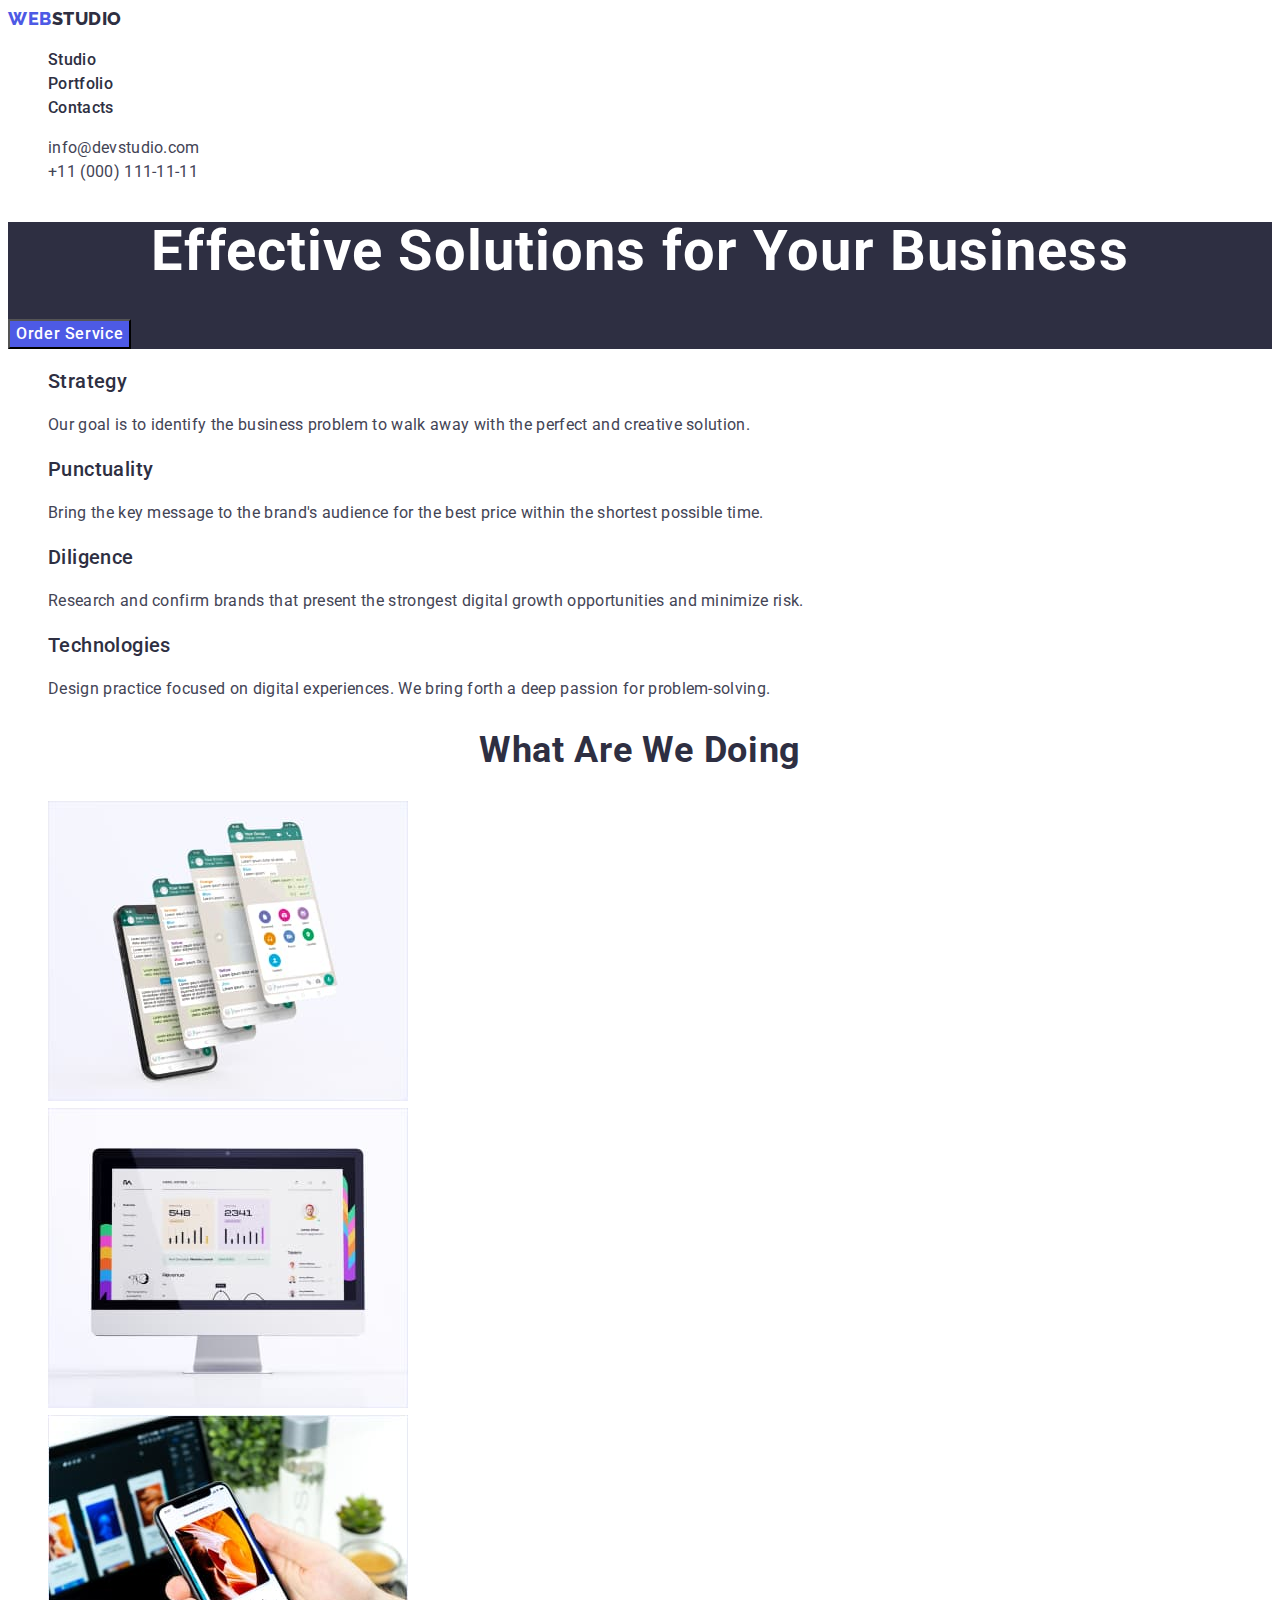
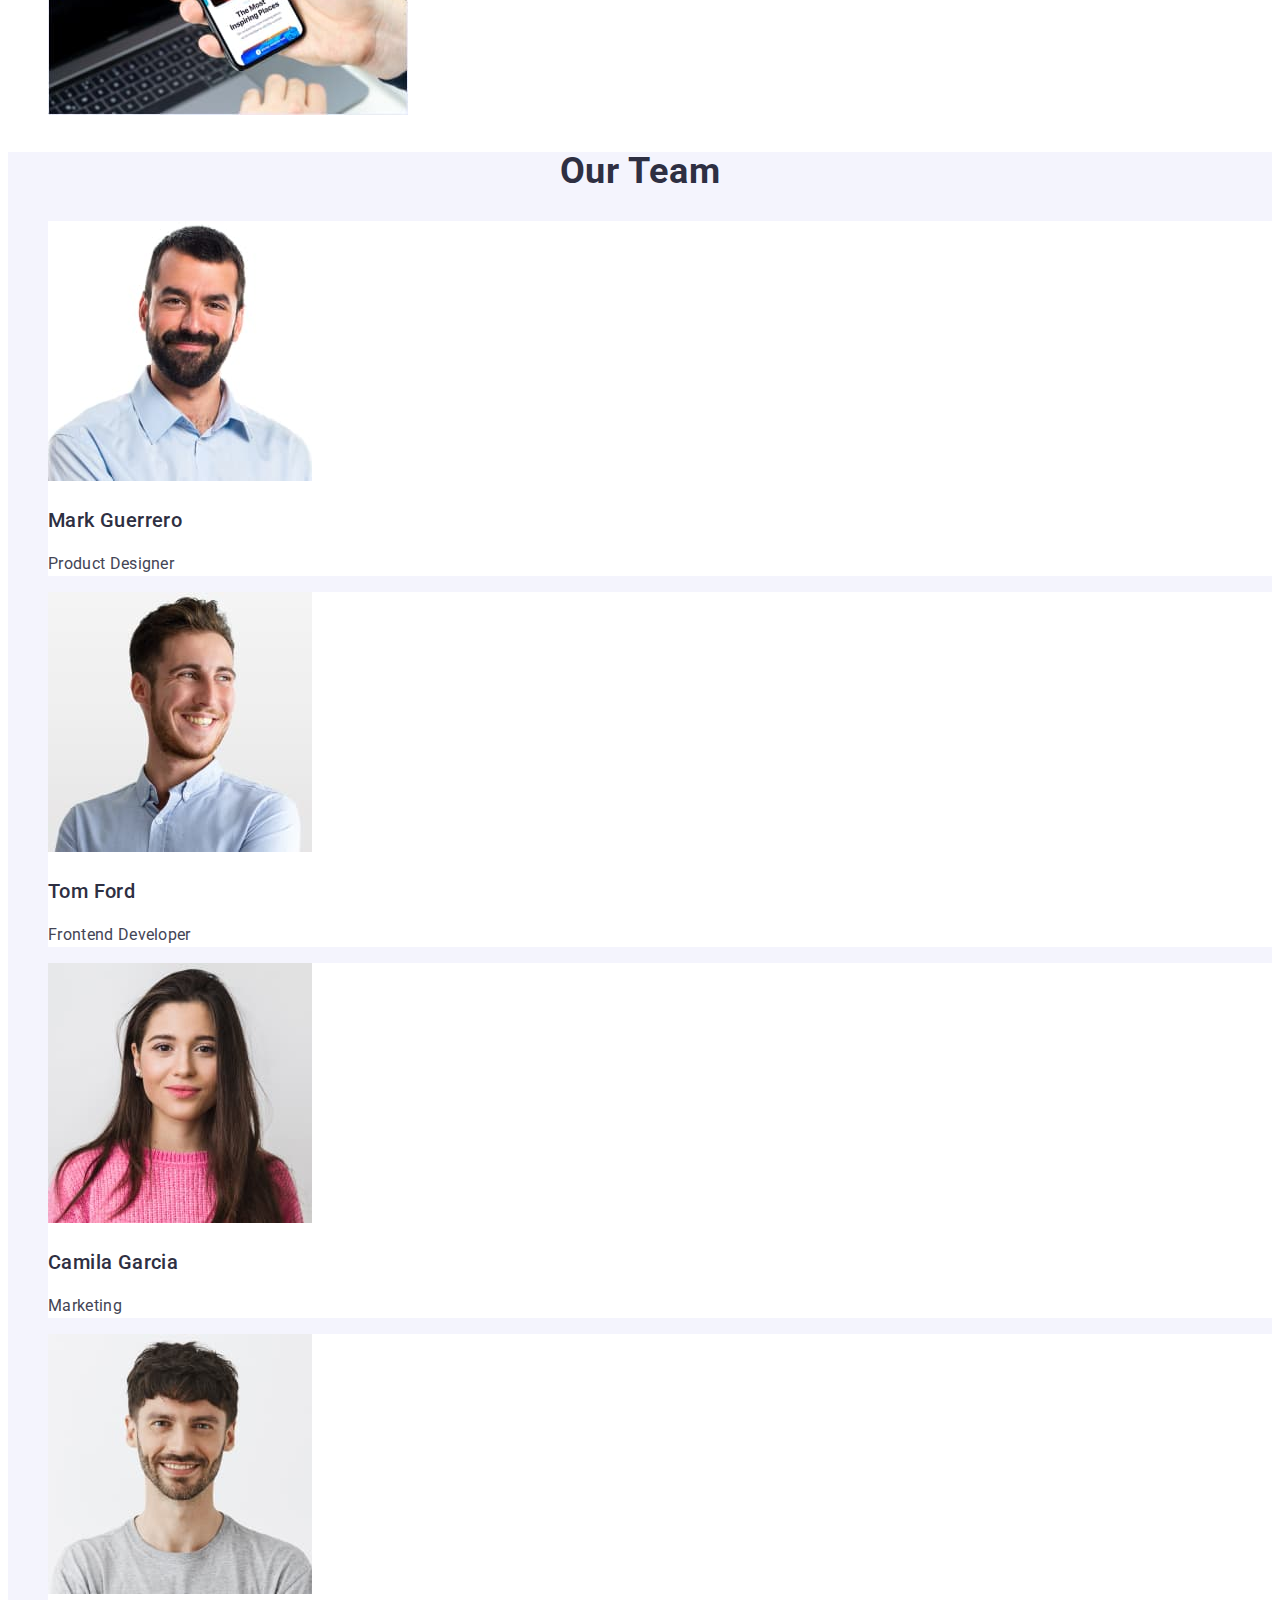
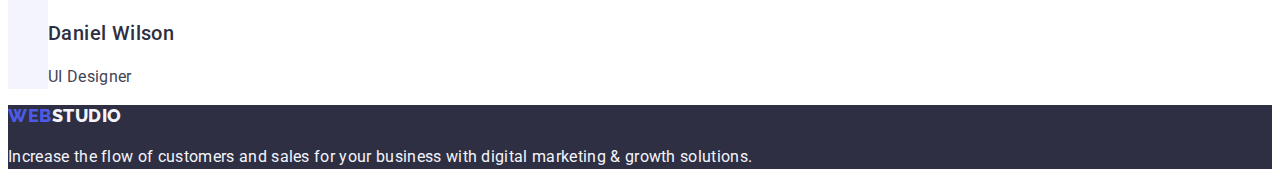
<file: index.html>
<!DOCTYPE html>
<html lang="en">

<head>
    <meta charset="UTF-8">
    <meta http-equiv="X-UA-Compatible" content="IE=edge">
    <meta name="viewport" content="width=device-width, initial-scale=1.0">
    <title>Webstudio</title>
    <link rel="preconnect" href="https://fonts.googleapis.com">
    <link rel="preconnect" href="https://fonts.gstatic.com" crossorigin>
    <link
        href="https://fonts.googleapis.com/css2?family=Raleway:wght@800&family=Roboto:wght@400;500;700;900&display=swap"
        rel="stylesheet">
    <link rel="stylesheet" href="./css/styles.css">
</head>

<body>
    <!-- HEADER -->
    <header class="header">
        <nav class="nav">
            <a href="./index.html" class="logo link">Web<span class="header-logo">Studio</span></a>
            <ul class="nav-list list">
                <li><a href="./index.html" class="nav-link link">Studio</a></li>
                <li><a href="./portfolio.html" class="nav-link link">Portfolio</a></li>
                <li><a href="" class="nav-link link">Contacts</a></li>
            </ul>
        </nav>
        <address class="header-address">
            <ul class="address-list list">
                <li><a href="mailto:info@devstudio.com" class="address-link link">info@devstudio.com</a></li>
                <li><a href="tel:+110001111111" class="address-link link">+11 (000) 111-11-11</a></li>
            </ul>
        </address>
    </header>
    <!-- MAIN -->
    <main>
        <!-- HERO -->
        <section class="hero-section">
            <h1 class="hero-title">Effective Solutions for Your Business</h1>
            <button type="button" class="hero-button">Order Service</button>
        </section>
        <!-- BENEFITS -->
        <section class="benefits-section">
            <h2 hidden>Our benefits</h2>
            <ul class="list">
                <li>
                    <h3 class="benefits-section-name">Strategy</h3>
                    <p class="benefits-section-text">Our goal is to identify the business problem to walk away with the
                        perfect and creative solution.
                    </p>
                </li>
                <li>
                    <h3 class="benefits-section-name">Punctuality</h3>
                    <p class="benefits-section-text">Bring the key message to the brand's audience for the best price
                        within the shortest possible
                        time.</p>
                </li>
                <li>
                    <h3 class="benefits-section-name">Diligence</h3>
                    <p class="benefits-section-text">Research and confirm brands that present the strongest digital
                        growth opportunities and minimize
                        risk.</p>
                </li>
                <li>
                    <h3 class="benefits-section-name">Technologies</h3>
                    <p class="benefits-section-text">Design practice focused on digital experiences. We bring forth a
                        deep passion for
                        problem-solving.</p>
                </li>
            </ul>
        </section>
        <!-- WHAT ARE WE DOING -->
        <section class="doing-section">
            <h2 class="doing-section-title">What are we doing</h2>
            <ul class="doing-section-list list">
                <li><img src="./images/what-are-we-doing/img-1.jpg" alt="Monitor" width="360" height="300"
                        class="doing-section-img"></li>
                <li><img src="./images/what-are-we-doing/img-2.jpg" alt="Telephone" width="360" height="300"
                        class="doing-section-img"></li>
                <li><img src="./images/what-are-we-doing/img-3.jpg" alt="Phone in hand" width="360" height="300"
                        class="doing-section-img"></li>
            </ul>
        </section>
        <!-- OUR TEAM -->
        <section class="team-section">
            <h2 class="team-section-title">Our Team</h2>
            <ul class="list">
                <li class="team-section-item">
                    <img src="./images/our-team/img-1.jpg" alt="Employee Mark Guerrero" width="264" height="260"
                        class="team-section-img">
                    <h3 class="team-section-employee">Mark Guerrero</h3>
                    <p class="team-section-job">Product Designer</p>
                </li>
                <li class="team-section-item">
                    <img src="./images/our-team/img-2.jpg" alt="Employee Tom Ford" width="264" height="260"
                        class="team-section-img">
                    <h3 class="team-section-employee">Tom Ford</h3>
                    <p class="team-section-job">Frontend Developer</p>
                </li>
                <li class="team-section-item">
                    <img src="./images/our-team/img-3.jpg" alt="Employee Camila Garcia" width="264" height="260"
                        class="team-section-img">
                    <h3 class="team-section-employee">Camila Garcia</h3>
                    <p class="team-section-job">Marketing</p>
                </li>
                <li class="team-section-item">
                    <img src="./images/our-team/img-4.jpg" alt="Employee Daniel Wilson" width="264" height="260"
                        class="team-section-img">
                    <h3 class="team-section-employee">Daniel Wilson</h3>
                    <p class="team-section-job">UI Designer</p>
                </li>
            </ul>
        </section>
    </main>
    <!-- FOOTER -->
    <footer class="footer">
        <a href="./index.html" class="logo link">Web<span class="footer-logo">Studio</span></a>
        <p class="footer-text">Increase the flow of customers and sales for your business with digital marketing
            &
            growth solutions.</p>
    </footer>
</body>

</html>
</file>
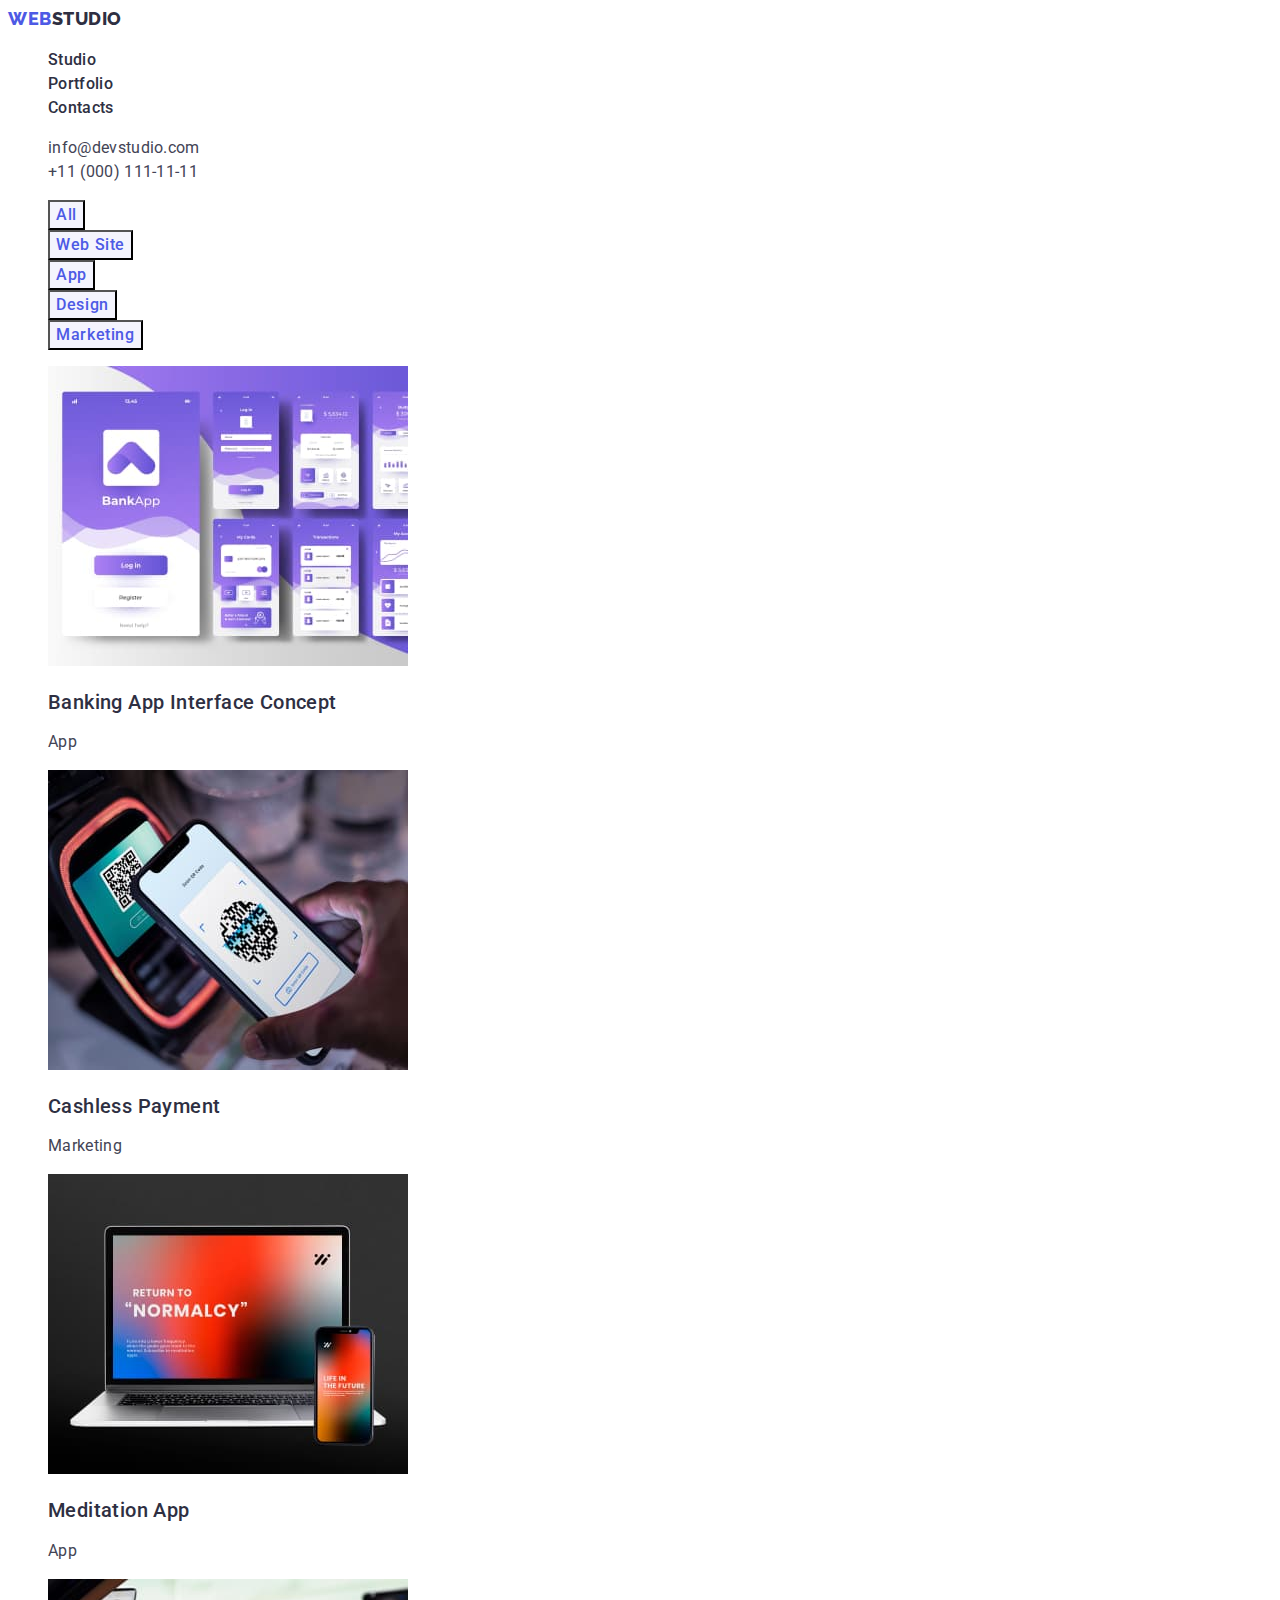
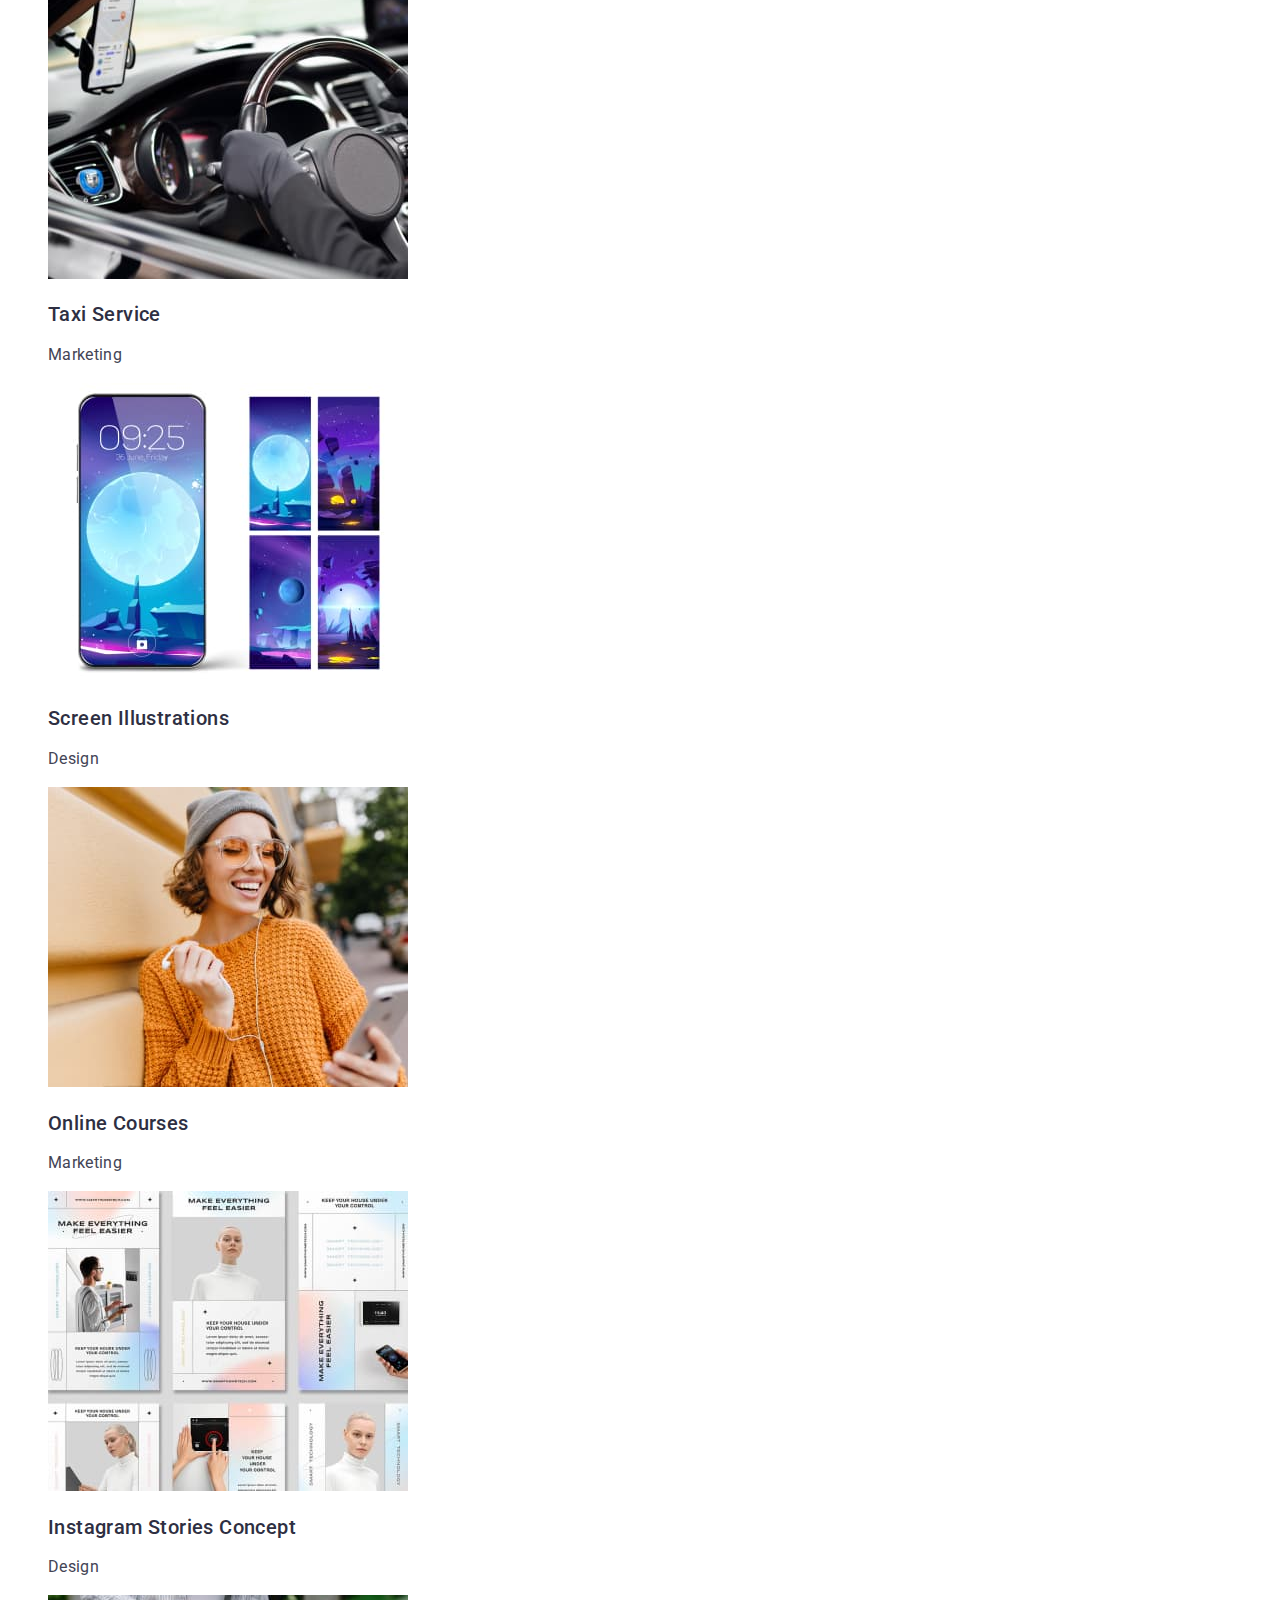
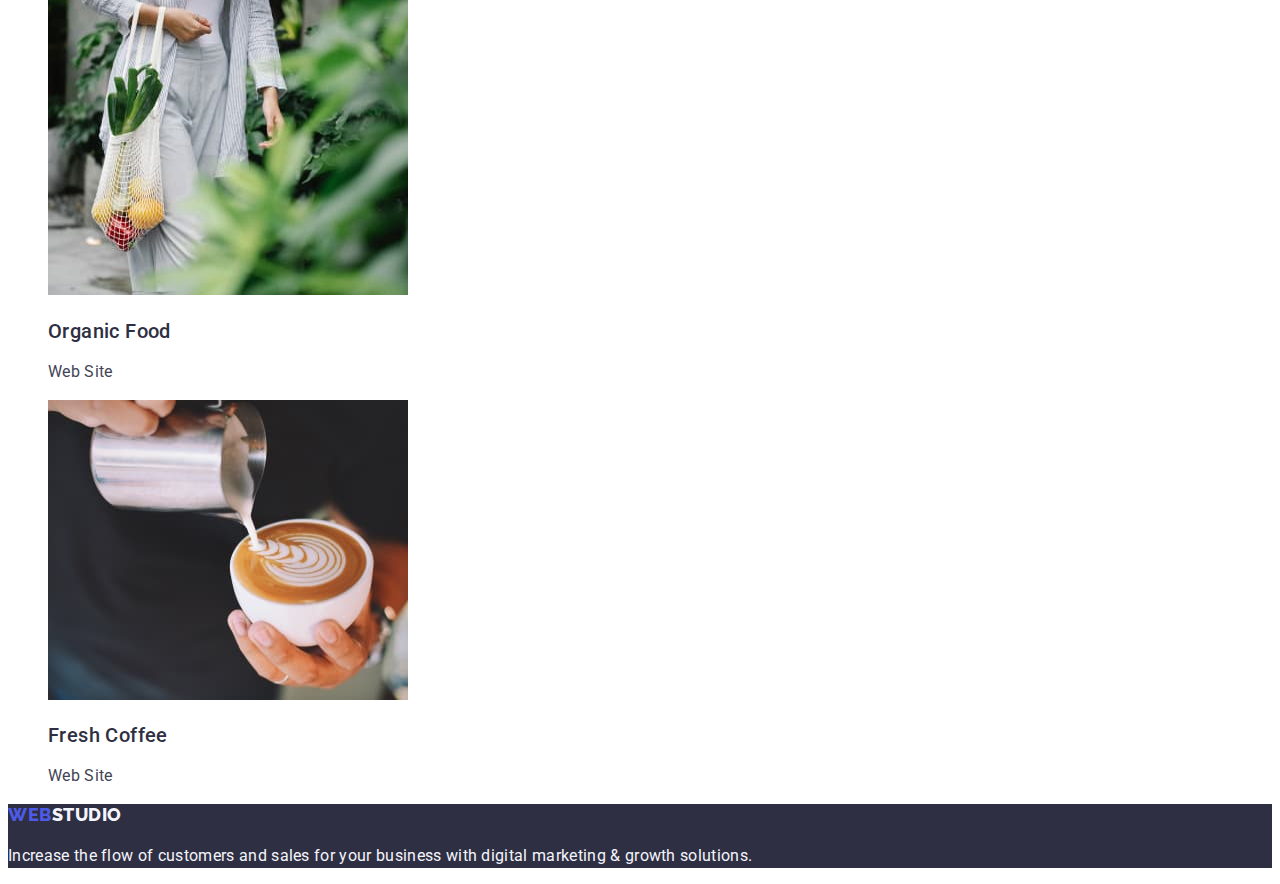
<file: portfolio.html>
<!DOCTYPE html>
<html lang="en">

<head>
    <meta charset="UTF-8">
    <meta http-equiv="X-UA-Compatible" content="IE=edge">
    <meta name="viewport" content="width=device-width, initial-scale=1.0">
    <title>Portfolio</title>
    <link rel="preconnect" href="https://fonts.googleapis.com">
    <link rel="preconnect" href="https://fonts.gstatic.com" crossorigin>
    <link
        href="https://fonts.googleapis.com/css2?family=Raleway:wght@800&family=Roboto:wght@400;500;700;900&display=swap"
        rel="stylesheet">
    <link rel="stylesheet" href="./css/styles.css">

</head>

<body>
    <!-- HEADER -->
    <header class="header">
        <nav class="nav">
            <a href="./index.html" class="logo link">Web<span class="header-logo">Studio</span></a>
            <ul class="nav-list list">
                <li><a href="./index.html" class="nav-link link">Studio</a></li>
                <li><a href="./portfolio.html" class="nav-link link">Portfolio</a></li>
                <li><a href="" class="nav-link link">Contacts</a></li>
            </ul>
        </nav>
        <address class="header-address">
            <ul class="address-list list">
                <li><a href="mailto:info@devstudio.com" class="address-link link">info@devstudio.com</a></li>
                <li><a href="tel:+110001111111" class="address-link link">+11 (000) 111-11-11</a></li>
            </ul>
        </address>
    </header>
    <!-- MAIN -->
    <main>
        <section class="portfolio-section">
            <h1 hidden>Portfolio</h1>
            <ul class="list">
                <li><button type="button" class="portfolio-section-button">All</button></li>
                <li><button type="button" class="portfolio-section-button">Web Site</button></li>
                <li><button type="button" class="portfolio-section-button">App</button></li>
                <li><button type="button" class="portfolio-section-button">Design</button></li>
                <li><button type="button" class="portfolio-section-button">Marketing</button></li>
            </ul>
            <ul class="list">
                <li>
                    <a href="" class="link">
                        <img src="./images/portfolio/img-1.jpg" alt="Banking App" class="portfolio-img" width=360
                            height=300>
                        <h2 class="portfolio-title">Banking App Interface Concept</h2>
                        <p class="portfolio-text">App</p>
                    </a>
                </li>
                <li>
                    <a href="" class="link">
                        <img src="./images/portfolio/img-2.jpg" alt="Cashless Payment" class="portfolio-img" width=360
                            height=300>
                        <h2 class="portfolio-title">Cashless Payment</h2>
                        <p class="portfolio-text">Marketing</p>
                    </a>
                </li>
                <li>
                    <a href="" class="link">
                        <img src="./images/portfolio/img-3.jpg" alt="Meditation App" class="portfolio-img" width=360
                            height=300>
                        <h2 class="portfolio-title">Meditation App</h2>
                        <p class="portfolio-text">App</p>
                    </a>
                </li>
                <li>
                    <a href="" class="link">
                        <img src="./images/portfolio/img-4.jpg" alt="Taxi Service" class="portfolio-img" width=360
                            height=300>
                        <h2 class="portfolio-title">Taxi Service</h2>
                        <p class="portfolio-text">Marketing</p>
                    </a>
                </li>
                <li>
                    <a href="" class="link">
                        <img src="./images/portfolio/img-5.jpg" alt="Screen Illustrations" class="portfolio-img"
                            width=360 height=300>
                        <h2 class="portfolio-title">Screen Illustrations</h2>
                        <p class="portfolio-text">Design</p>
                    </a>
                </li>
                <li>
                    <a href="" class="link">
                        <img src="./images/portfolio/img-6.jpg" alt="Online Courses" class="portfolio-img" width=360
                            height=300>
                        <h2 class="portfolio-title">Online Courses</h2>
                        <p class="portfolio-text">Marketing</p>
                    </a>
                </li>
                <li>
                    <a href="" class="link">
                        <img src="./images/portfolio/img-7.jpg" alt="Instagram Stories Concept" class="portfolio-img"
                            width=360 height=300>
                        <h2 class="portfolio-title">Instagram Stories Concept</h2>
                        <p class="portfolio-text">Design</p>
                    </a>
                </li>
                <li>
                    <a href="" class="link">
                        <img src="./images/portfolio/img-8.jpg" alt="Organic Food" class="portfolio-img" width=360
                            height=300>
                        <h2 class="portfolio-title">Organic Food</h2>
                        <p class="portfolio-text">Web Site</p>
                    </a>
                </li>
                <li>
                    <a href="" class="link">
                        <img src="./images/portfolio/img-9.jpg" alt="Fresh Coffee" class="portfolio-img" width=360
                            height=300>
                        <h2 class="portfolio-title">Fresh Coffee</h2>
                        <p class="portfolio-text">Web Site</p>
                    </a>
                </li>
            </ul>
        </section>
    </main>
    <!-- FOOTER -->
    <footer class="footer">
        <a href="./index.html" class="logo link">Web<span class="footer-logo">Studio</span></a>
        <p class="footer-text">Increase the flow of customers and sales for your business with digital marketing
            &
            growth solutions.</p>
    </footer>
</body>

</html>
</file>
<file: css/styles.css>
:root {
    --primary-font: "Roboto", sans-serif;
    --logo-font: "Raleway", sans-serif;

    --primary-white-color: #ffffff;
    --primary-accent-color: #4D5AE5;
    --secondary-accent-color: #404BBF;
    --navy-color: #2E2F42;
    --slate-color: #434455;
    --light-slate-color: #8E8F99;
    --cornflower-color: #E7E9FC;
    --cloud-color: #F4F4FD;
}

body {
    font-family: var(--primary-font);
    color: var(--slate-color);
    background-color: var(--primary-white-color);
    font-size: 16px;
    line-height: 1.5;
}

ul {
    list-style-type: none;
}

a {
    text-decoration: none;
    color: var(--navy-color);
}

.link {
    text-decoration: none;
}

.list {
    list-style: none;
}

.logo {
    font-family: var(--logo-font);
    text-transform: uppercase;
    color: var(--primary-accent-color);
    font-size: 18px;
    font-weight: 800;
    line-height: 1.17;
    letter-spacing: 0.54px;
}

.header-logo {
    color: var(--navy-color);
}

.footer-logo {
    color: var(--cloud-color);
}

.nav-link {
    font-weight: 500;
    font-size: 16px;
    line-height: 1.5;
    letter-spacing: 0.02em;
    color: var(--navy-color);
}

.nav-link:hover,
.nav-link:focus {
    color: var(--secondary-accent-color);
}

.header-address {
    font-style: normal;
}

.address-link {
    color: var(--slate-color);
    letter-spacing: 0.02em;
}

.address-link:hover,
.address-link:focus {
    color: var(--secondary-accent-color);
}

.hero-section {
    background-color: var(--navy-color);
}

.hero-title {
    color: var(--primary-white-color);
    font-size: 56px;
    font-weight: 700;
    line-height: 1.07;
    letter-spacing: 1.12px;
    text-align: center;
}

.hero-button {
    font-family: var(--primary-font);
    font-weight: 500;
    font-size: 16px;
    line-height: 1.5;
    color: var(--primary-white-color);
    background-color: var(--primary-accent-color);
    letter-spacing: 0.04em;
    cursor: pointer;
}

.hero-button:hover,
.hero-button:focus {
    background-color: var(--secondary-accent-color);
}

.benefits-section-name,
.team-section-employee,
.portfolio-title {
    font-size: 20px;
    font-weight: 500;
    line-height: 1.2;
    letter-spacing: 0.02em;
    color: var(--navy-color);
}

.benefits-section-text,
.team-section-job,
.portfolio-text {
    font-size: 16px;
    line-height: 1.5;
    color: var(--slate-color);
    letter-spacing: 0.02em;
}

.team-section {
    background-color: var(--cloud-color);
}

.doing-section-title,
.team-section-title {
    color: var(--navy-color);
    font-size: 36px;
    font-style: normal;
    font-weight: 700;
    line-height: 1.11;
    letter-spacing: 0.72px;
    text-transform: capitalize;
    text-align: center;
}

.team-section-item {
    background-color: var(--primary-white-color);
}

.footer {
    background-color: var(--navy-color);
}

.footer-text {
    color: var(--cloud-color);
    letter-spacing: 0.32px;
}

/* PORTFOLIO */

.portfolio-section-button {
    font-family: var(--primary-font);
    color: var(--primary-accent-color);
    background-color: var(--cloud-color);
    font-weight: 500;
    font-size: 16px;
    line-height: 1.5;
    letter-spacing: 0.04em;
    cursor: pointer;
}

.portfolio-section-button:hover,
.portfolio-section-button:focus {
    color: var(--primary-white-color);
    background-color: var(--secondary-accent-color);
}

.portfolio-title {
    font-size: 20px;
    font-weight: 500;
    line-height: 1.2;
    letter-spacing: 0.4px;
}

.portfolio-text {
    color: var(--slate-color);
    letter-spacing: 0.32px;
}
</file>
